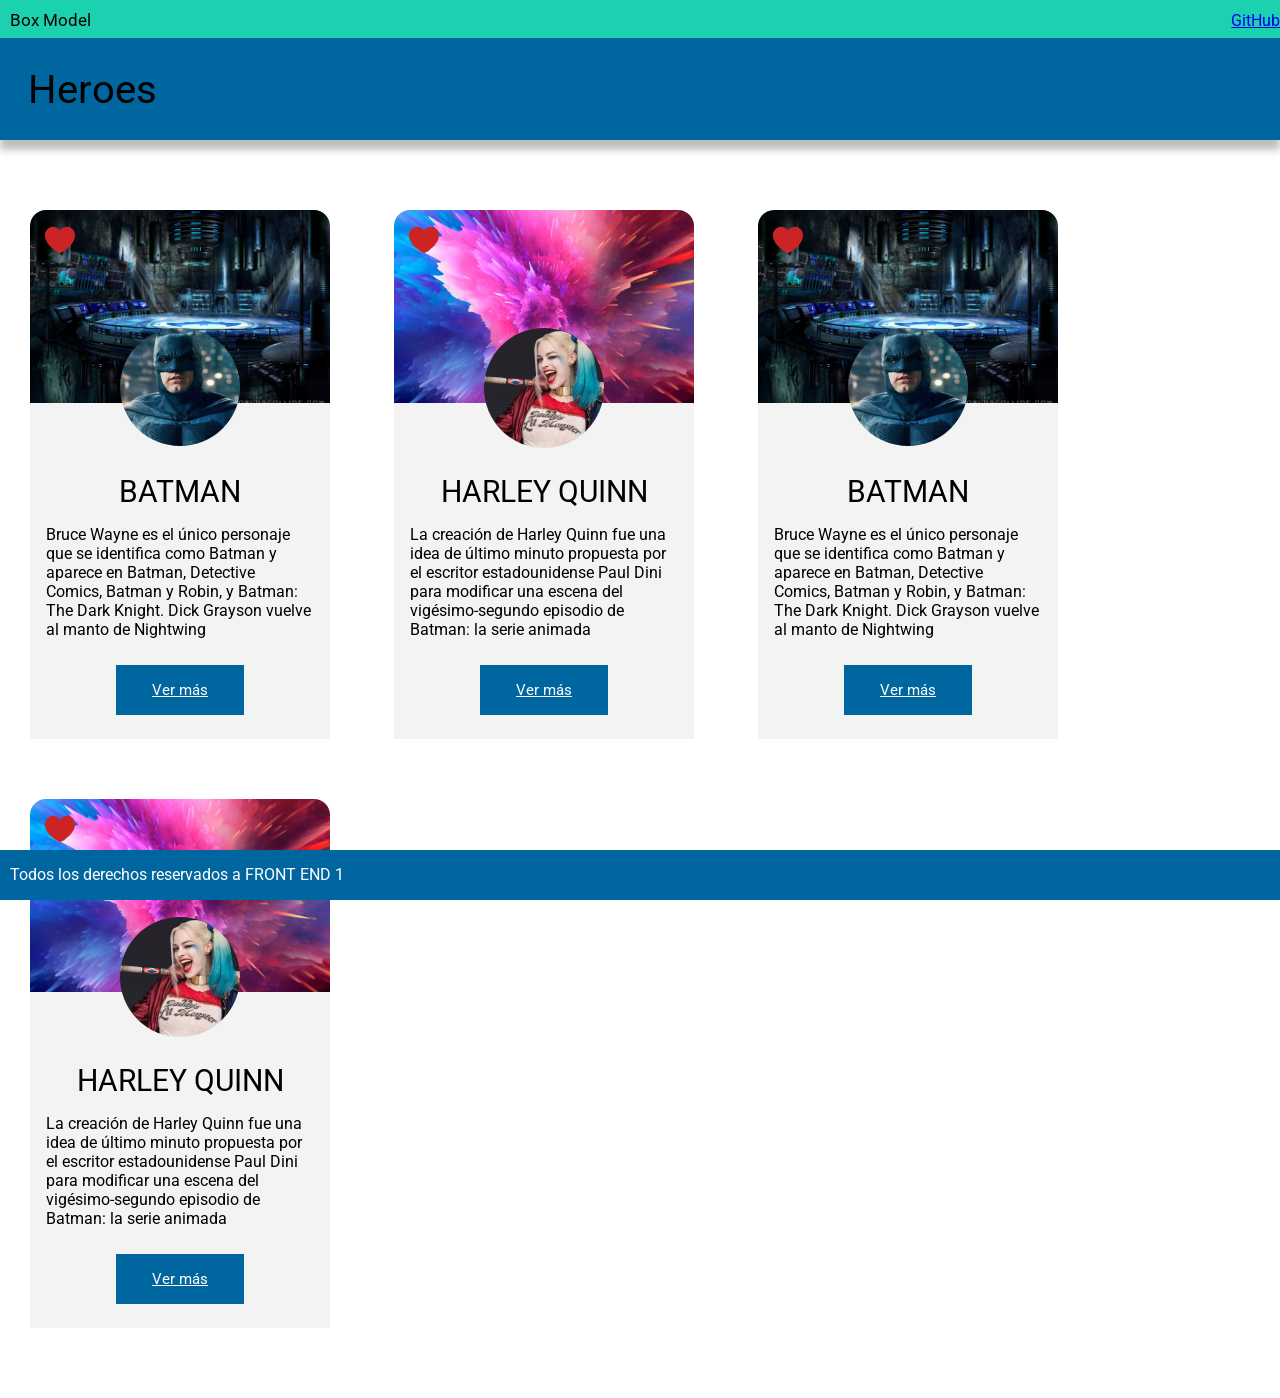
<file: BoxModel/index.html>
<!DOCTYPE html>
<html lang="en">

<head>
  <meta charset="UTF-8">
  <meta http-equiv="X-UA-Compatible" content="IE=edge">
  <meta name="viewport" content="width=device-width, initial-scale=1.0">
  <title>SH Box Model</title>
  <link href="css/style.css" rel="stylesheet">
</head>

<body>
  <header class="header">
    <div class="header__disscount">
      <span>Box Model</span>
      <div class="link">
        <a href="https://github.com/">GitHub</a>
      </div>
      <div class="link">
        <a href="https://www.youtube.com/">Youtube</a>
      </div>
    </div>
    <h1 class="header__title">Heroes</h1>
  </header>
  <main>
    <section class="heroes">
      <div class="card">
        <figure class="card__header">
          <img src="images/bg_baticueva.svg">
          <img class="card__hart" src="images/heart.png">
        </figure>
        <div class="card__body">
          <img class="card__avatar" src="images/batman.png">
          <h2 class="card__title">BATMAN</h2>
          <p>Bruce Wayne es el único personaje que se identifica como Batman y aparece en Batman, Detective Comics,
            Batman y Robin, y Batman: The Dark Knight. Dick Grayson vuelve al manto de Nightwing
          </p>
          <a class="card__button" href="#"> Ver más</a>
        </div>
      </div>

      <div class="card">
        <figure class="card__header">
          <img class="card__hart" src="images/heart.png">
          <img src="images/bg_harley.svg">
        </figure>
        <div class="card__body">
          <img class="card__avatar" src="images/harley.png">
          <h2 class="card__title">HARLEY QUINN</h2>
          <p>La creación de Harley Quinn fue una idea de último minuto propuesta por el escritor estadounidense Paul
            Dini para modificar una escena del vigésimo-segundo episodio de Batman: la serie animada
          </p>
          <a class="card__button" href="#"> Ver más</a>
        </div>
      </div>

      <div class="card">
        <figure class="card__header">
          <img src="images/bg_baticueva.svg">
          <img class="card__hart" src="images/heart.png">
        </figure>
        <div class="card__body">
          <img class="card__avatar" src="images/batman.png">
          <h2 class="card__title">BATMAN</h2>
          <p>Bruce Wayne es el único personaje que se identifica como Batman y aparece en Batman, Detective Comics,
            Batman y Robin, y Batman: The Dark Knight. Dick Grayson vuelve al manto de Nightwing
          </p>
          <a class="card__button" href="#"> Ver más</a>
        </div>
      </div>

      <div class="card">
        <figure class="card__header">
          <img class="card__hart" src="images/heart.png">
          <img src="images/bg_harley.svg">
        </figure>
        <div class="card__body">
          <img class="card__avatar" src="images/harley.png">
          <h2 class="card__title">HARLEY QUINN</h2>
          <p>La creación de Harley Quinn fue una idea de último minuto propuesta por el escritor estadounidense Paul
            Dini para modificar una escena del vigésimo-segundo episodio de Batman: la serie animada
          </p>
          <a class="card__button" href="#"> Ver más</a>
        </div>
      </div>

    </section>
  </main>
  <footer class="footer">
    <span>Todos los derechos reservados a FRONT END 1</span>
  </footer>

</body>

</html>
</file>
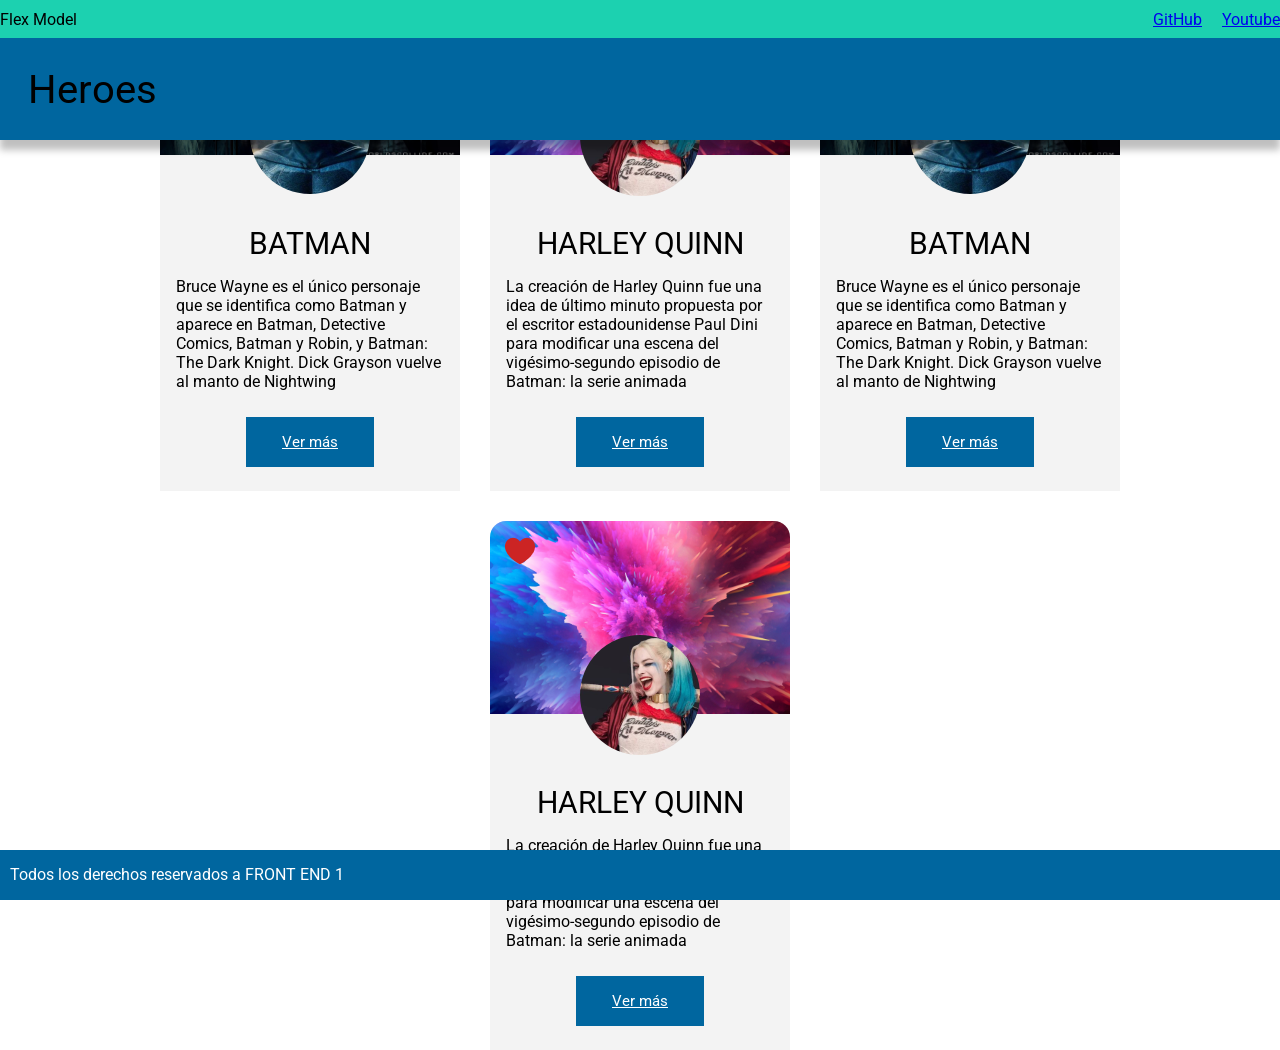
<file: Flexbox/index.html>
<!DOCTYPE html>
<html lang="en">

<head>
  <meta charset="UTF-8">
  <meta http-equiv="X-UA-Compatible" content="IE=edge">
  <meta name="viewport" content="width=device-width, initial-scale=1.0">
  <title>Flexbox Model</title>
  <link href="css/style.css" rel="stylesheet">
</head>

<body>
  <header class="header">
    <div class="header__disscount">
      <div class="caja">
      <p>Flex Model</p>
      </div>
      <div>
        <a href="https://github.com/">GitHub</a>
      </div>
      <div>
        <a href="https://www.youtube.com/">Youtube</a>
      </div>
    </div>
    <h1 class="header__title">Heroes</h1>
  </header>
  <main>
    <section class="heroes">
      <div class="card">
        <figure class="card__header">
          <img src="images/bg_baticueva.svg">
          <img class="card__hart" src="images/heart.png">
        </figure>
        <div class="card__body">
          <img class="card__avatar" src="images/batman.png">
          <h2 class="card__title">BATMAN</h2>
          <p>Bruce Wayne es el único personaje que se identifica como Batman y aparece en Batman, Detective Comics,
            Batman y Robin, y Batman: The Dark Knight. Dick Grayson vuelve al manto de Nightwing
          </p>
          <a class="card__button" href="#"> Ver más</a>
        </div>
      </div>

      <div class="card">
        <figure class="card__header">
          <img class="card__hart" src="images/heart.png">
          <img src="images/bg_harley.svg">
        </figure>
        <div class="card__body">
          <img class="card__avatar" src="images/harley.png">
          <h2 class="card__title">HARLEY QUINN</h2>
          <p>La creación de Harley Quinn fue una idea de último minuto propuesta por el escritor estadounidense Paul
            Dini para modificar una escena del vigésimo-segundo episodio de Batman: la serie animada
          </p>
          <a class="card__button" href="#"> Ver más</a>
        </div>
      </div>

      <div class="card">
        <figure class="card__header">
          <img src="images/bg_baticueva.svg">
          <img class="card__hart" src="images/heart.png">
        </figure>
        <div class="card__body">
          <img class="card__avatar" src="images/batman.png">
          <h2 class="card__title">BATMAN</h2>
          <p>Bruce Wayne es el único personaje que se identifica como Batman y aparece en Batman, Detective Comics,
            Batman y Robin, y Batman: The Dark Knight. Dick Grayson vuelve al manto de Nightwing
          </p>
          <a class="card__button" href="#"> Ver más</a>
        </div>
      </div>

      <div class="card">
        <figure class="card__header">
          <img class="card__hart" src="images/heart.png">
          <img src="images/bg_harley.svg">
        </figure>
        <div class="card__body">
          <img class="card__avatar" src="images/harley.png">
          <h2 class="card__title">HARLEY QUINN</h2>
          <p>La creación de Harley Quinn fue una idea de último minuto propuesta por el escritor estadounidense Paul
            Dini para modificar una escena del vigésimo-segundo episodio de Batman: la serie animada
          </p>
          <a class="card__button" href="#"> Ver más</a>
        </div>
      </div>

    </section>
  </main>
  <footer class="footer">
      <span>Todos los derechos reservados a FRONT END 1</span>
  </footer>

</body>

</html>
</file>
<file: BoxModel/css/style.css>
@import url('https://fonts.googleapis.com/css2?family=Roboto:ital,wght@0,300;0,400;0,700;1,300;1,400;1,700&display=swap');

:root {
  --color-primary:  #00669F;
  --color-secodary: #1CD1B0;
  --color-terciary: #F3F3F3;
}

*{
  padding: 0;
  margin: 0;
  box-sizing: border-box;
}

body{
  background-color: #fff;
  font-size: 1rem;
  font-family: 'Roboto', sans-serif;
}

.header{
    background-color: var(--color-primary);
    box-shadow: 0px 10px 7px rgba(0, 0, 0, 0.25);
    height: 140px;
    position: sticky;
    top: 0;
    width: 100%;
    z-index: 10;
}
.header__disscount{
  background-color: var(--color-secodary);
  width: 100%;
  height: 38px;
  position: relative;
}
.link{
  display: inline-block;
  position: relative;
  left: 88%;

}
.header__disscount span{
  font-size: 17px; /* 1.063rem*/
  font-weight: normal;
  display: inline-block;
  margin: 10px;
}
.header__title{
  font-size: 40px; /* 2.5rem */
  font-weight: normal;
  line-height: 47px;
  margin: 28px 0px 26px 28px;
}
.heroes{
  width: 100%;
  margin: 40px auto;
}
.card{
  background-color: var(--color-terciary);
  border-radius: 16px 16px 0px 0px;
  display: inline-block;
  height: 529px;
  margin: 30px;
  position: relative;
  width: 300px;
}
.card__header{
  width: 100%;
  height: 194px;
}
.card__hart{
  position: absolute;
  top: 3%;
  left: 5%;
}
.card__body{
  font-weight: normal;
  text-align: center;
  position: relative;
}
.card__avatar{
  border-radius: 50%;
  position: absolute;
  left: 30%;
  top: -58%;
}
.card__title{
  font-size: 30px; /* 1.8rem*/
  font-weight: inherit;
  line-height: 35px;
  margin-top: 70px;
  text-align: inherit;
}

.card__body p{
  font-size: 16px; /*1rem*/
  padding: 16px; /*1 rem*/
  text-align: left;
}
.card__button{
  background-color: var(--color-primary);
  color: #fff;
  display: inline-block;
  font-size: 15px;
  margin: 10px auto;
  padding: 16px;
  width: 128px;
}
.footer{
  background-color: var(--color-primary);
  height: 50px;
  padding-left: 10px;
  position: fixed;
  bottom: 0;
  width: 100%;
}
.footer span{
  color: #fff;
  font-size: 16px;
  line-height: 50px;
  vertical-align: middle;
  
}
links{
  position: relative;
  display: inline-block;
}
</file>
<file: Flexbox/css/style.css>
@import url('https://fonts.googleapis.com/css2?family=Roboto:ital,wght@0,300;0,400;0,700;1,300;1,400;1,700&display=swap');

:root {
  --color-primary:  #00669F;
  --color-secodary: #1CD1B0;
  --color-terciary: #F3F3F3;
}

*{
  padding: 0;
  margin: 0;
  box-sizing: border-box;
}

body{
  background-color: #fff;
  font-size: 1rem;
  font-family: 'Roboto', sans-serif;
}

.header{
    background-color: var(--color-primary);
    box-shadow: 0px 10px 7px rgba(0, 0, 0, 0.25);
    height: 140px;
    position: sticky;
    top: 0;
    width: 100%;
    z-index: 10;
}
.header__disscount{
  background-color: var(--color-secodary);
  width: 100%;
  height: 38px;
  display: flex;
  flex-flow: row;
  justify-content: right;
  align-items: center; 
  gap: 20px;
}
.header__disscount span{
  font-size: 17px; /* 1.063rem*/
  font-weight: normal;
  display: inline-block;
  margin: 10px;
}
.caja{
  flex-grow: 1;
}
.header__title{
  font-size: 40px; /* 2.5rem */
  font-weight: normal;
  line-height: 47px;
  margin: 28px 0px 26px 28px;
}
.heroes{
  align-content: center;
  display: inline-flex;
  flex-flow: row wrap;
  gap: 30px;
  height: calc(100vh - 190px);
  justify-content: center;
  width: 100%;
}
.card{
  background-color: var(--color-terciary);
  border-radius: 16px 16px 0px 0px;
  display: flex;
  flex-direction: column;
  height: 529px;
  position: relative;
  width: 300px;
 
}
.card__header{
  width: 100%;
  height: 194px;
}
.card__hart{
  position: absolute;
  top: 3%;
  left: 5%;
}
.card__body{
  font-weight: normal;
  text-align: center;
  position: relative;
}
.card__avatar{
  border-radius: 50%;
  position: absolute;
  left: 30%;
  top: -25%;
}
.card__title{
  font-size: 30px; /* 1.8rem*/
  font-weight: inherit;
  line-height: 35px;
  margin-top: 70px;
  text-align: inherit;
}

.card__body p{
  font-size: 16px; /*1rem*/
  padding: 16px; /*1 rem*/
  text-align: left;
}
.card__button{
  background-color: var(--color-primary);
  color: #fff;
  display: inline-block;
  font-size: 15px;
  margin: 10px auto;
  padding: 16px;
  width: 128px;
}
.footer{
  background-color: var(--color-primary);
  height: 50px;
  padding-left: 10px;
  position: fixed;
  bottom: 0;
  width: 100%;
}
.footer span{
  color: #fff;
  font-size: 16px;
  line-height: 50px;
  vertical-align: middle;
  
}
</file>
